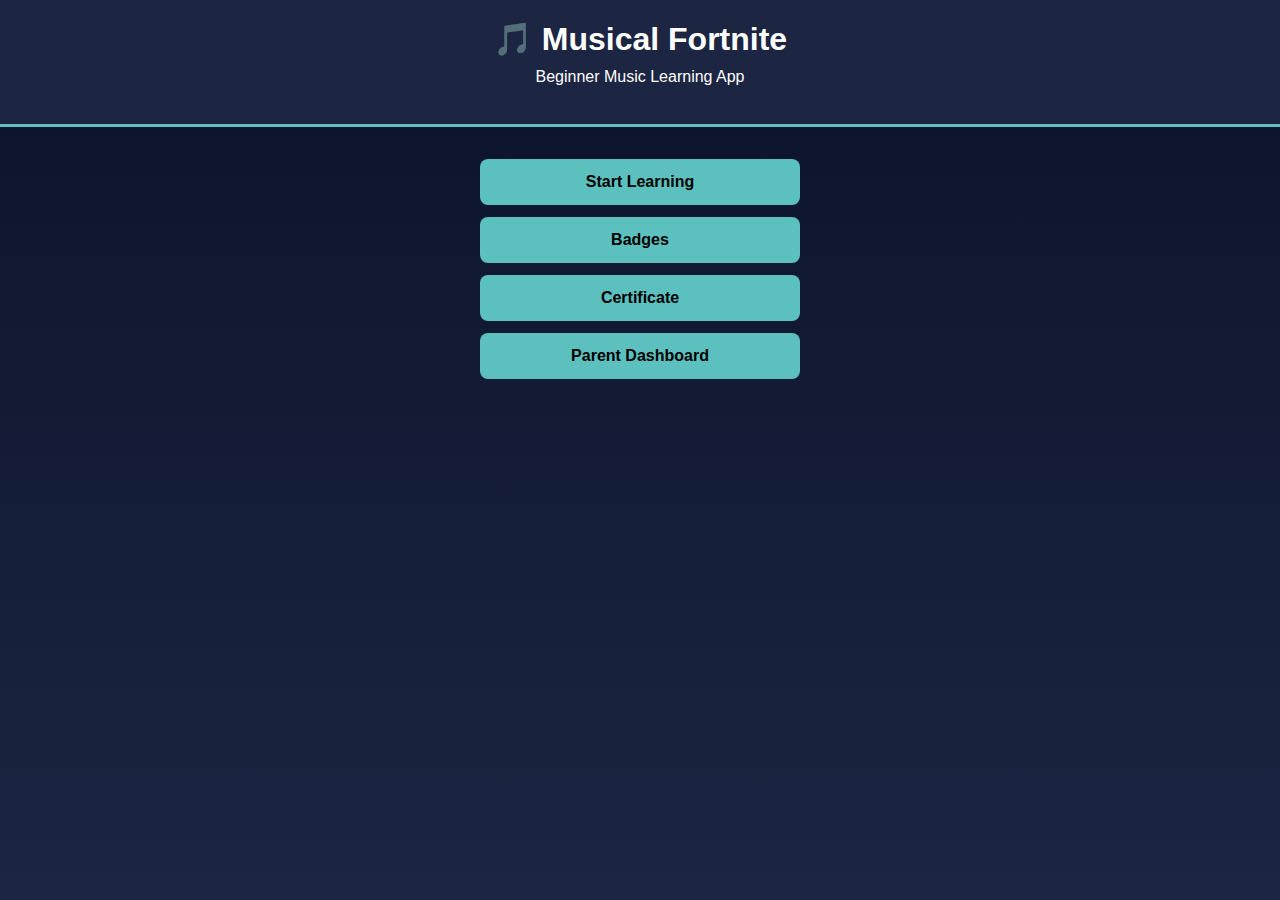
<file: index.html>
<!DOCTYPE html>
<html>
<head>
  <title>Musical Fortnite</title>
  <link rel="stylesheet" href="assets/css/style.css">
</head>
<body>

<header>
  <h1>🎵 Musical Fortnite</h1>
  <p>Beginner Music Learning App</p>
</header>

<main>
  <button onclick="go('pages/introduction_1.html')">Start Learning</button>
  <button onclick="go('badges.html')">Badges</button>
  <button onclick="go('certificate.html')">Certificate</button>
  <button onclick="go('parent_dashboard.html')">Parent Dashboard</button>
</main>

<script src="assets/js/script.js"></script>
</body>
</html>
</file>
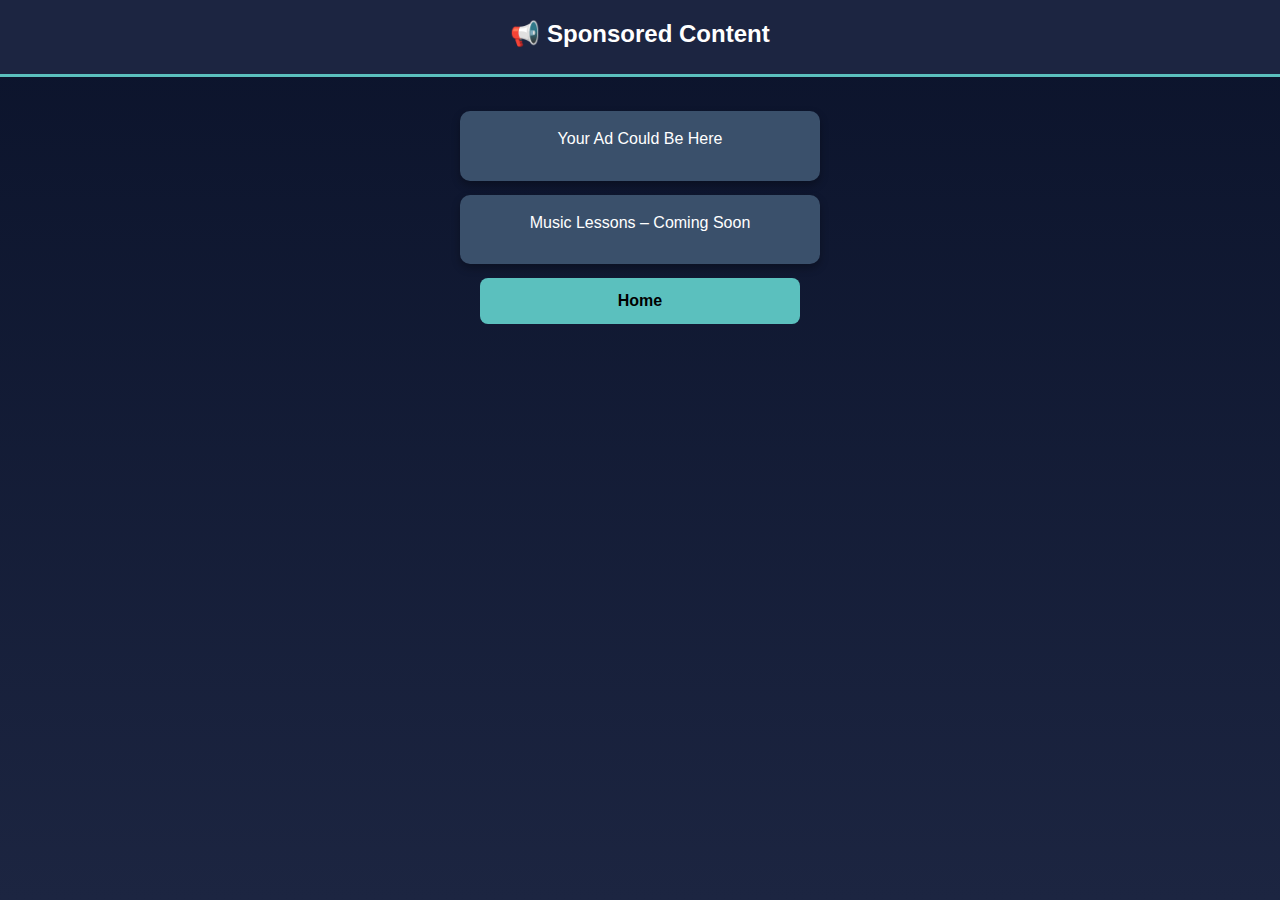
<file: ads.html>
<!DOCTYPE html>
<html>
<head>
  <title>Advertisements</title>
  <meta name="viewport" content="width=device-width, initial-scale=1.0">
  <link rel="stylesheet" href="assets/css/style.css">
</head>
<body>

<header>
  <h2>📢 Sponsored Content</h2>
</header>

<main>
  <div class="ad-box">
    <p>Your Ad Could Be Here</p>
  </div>

  <div class="ad-box">
    <p>Music Lessons – Coming Soon</p>
  </div>

  <button onclick="go('index.html')">Home</button>
</main>

<script src="assets/js/script.js"></script>
</body>
</html>
</file>
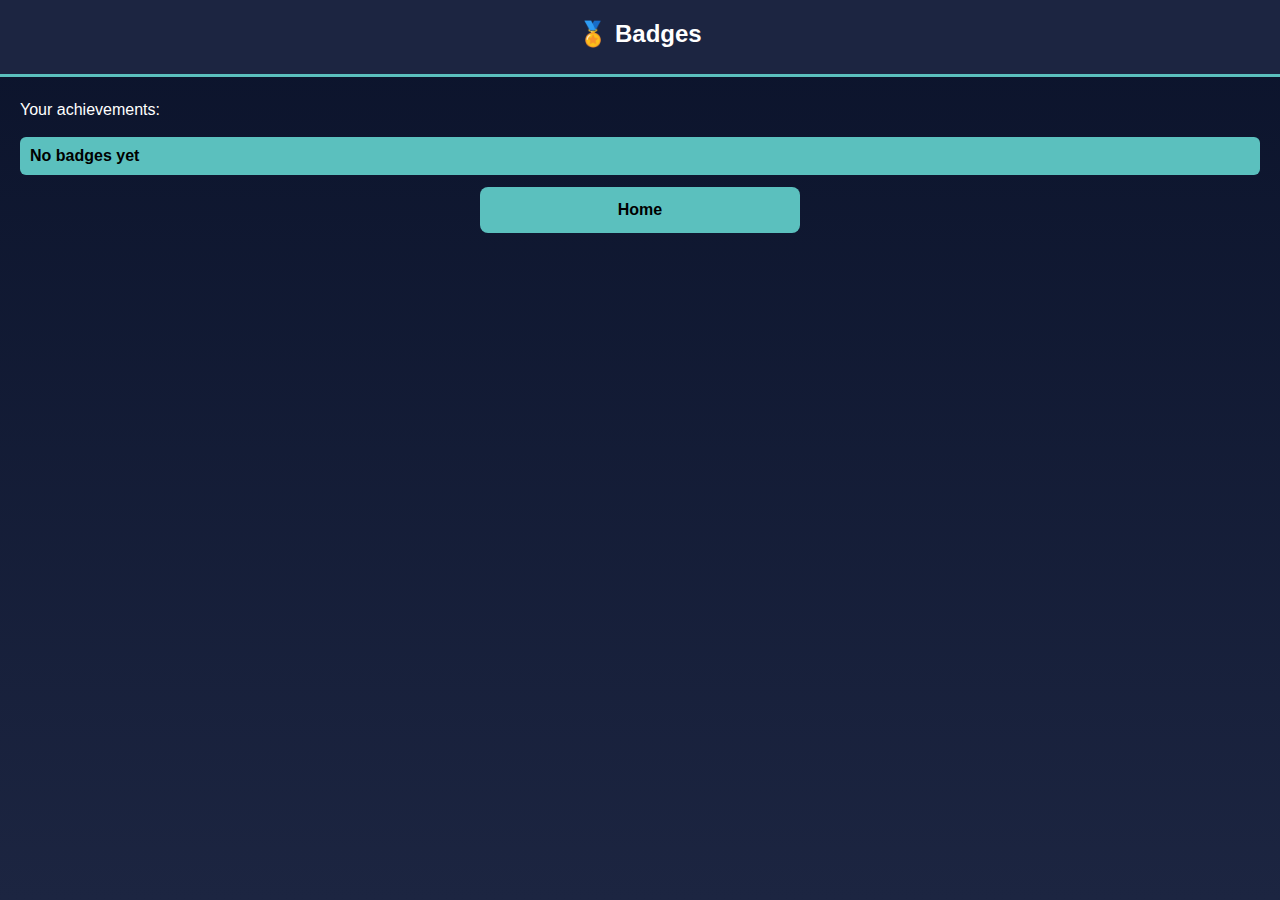
<file: badges.html>
<!DOCTYPE html>
<html>
<head>
  <title>Badges</title>
  <meta name="viewport" content="width=device-width, initial-scale=1.0">
  <link rel="stylesheet" href="assets/css/style.css">
</head>
<body>

<header>
  <h2>🏅 Badges</h2>
</header>

<main>
  <p>Your achievements:</p>

  <ul id="badgeList"></ul>

  <button onclick="go('index.html')">Home</button>
</main>

<script src="assets/js/script.js"></script>
<script>
  const data = JSON.parse(localStorage.getItem("musicApp")) || { badges: {} };
  const list = document.getElementById("badgeList");

  if (Object.keys(data.badges).length === 0) {
    list.innerHTML = "<li>No badges yet</li>";
  } else {
    for (let b in data.badges) {
      list.innerHTML += `<li>${b}</li>`;
    }
  }
</script>
</body>
</html>
</file>
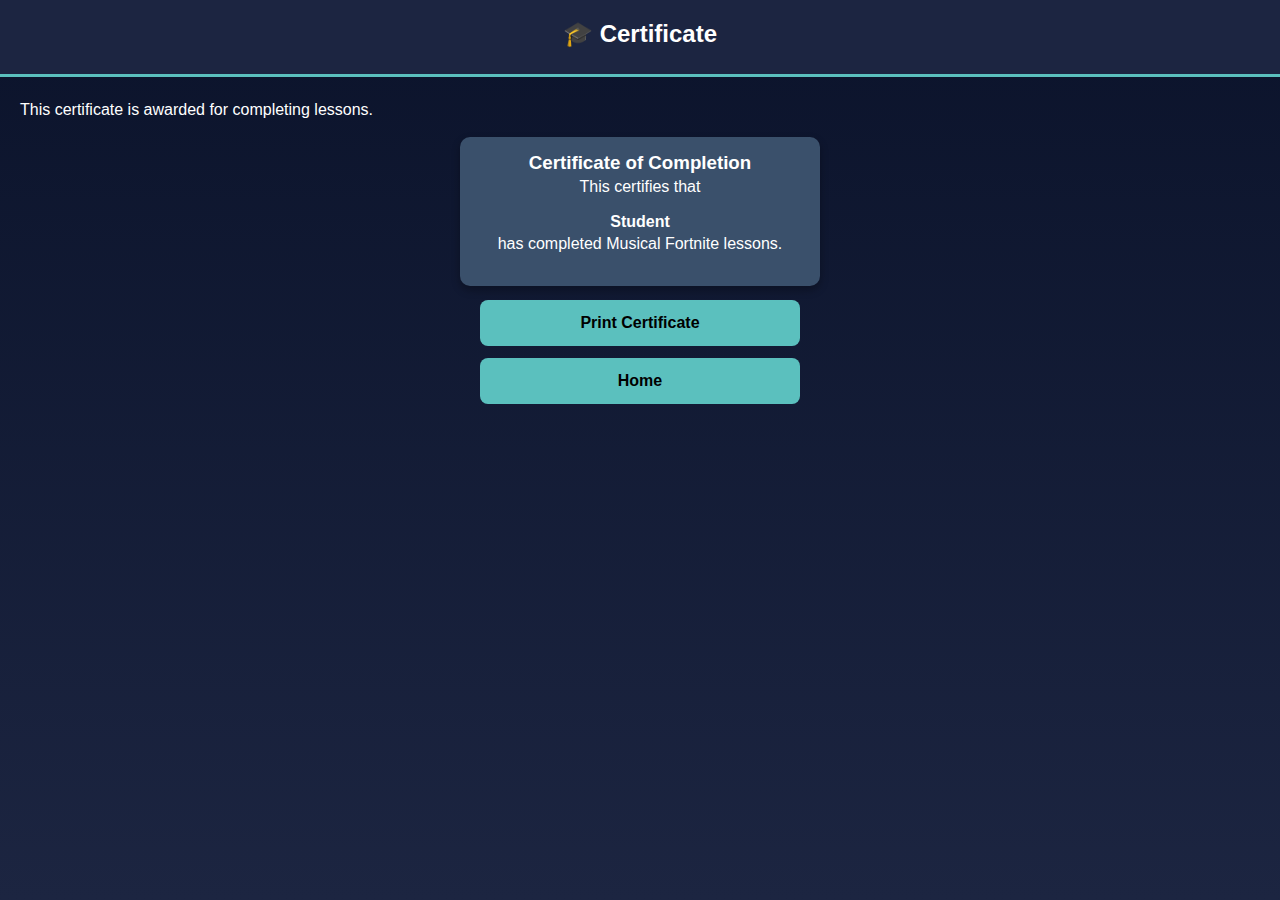
<file: certificate.html>
<!DOCTYPE html>
<html>
<head>
  <title>Certificate</title>
  <meta name="viewport" content="width=device-width, initial-scale=1.0">
  <link rel="stylesheet" href="assets/css/style.css">
</head>
<body>

<header>
  <h2>🎓 Certificate</h2>
</header>

<main>
  <p>This certificate is awarded for completing lessons.</p>

  <div class="ad-box">
    <h3>Certificate of Completion</h3>
    <p>This certifies that</p>
    <strong>Student</strong>
    <p>has completed Musical Fortnite lessons.</p>
  </div>

  <button onclick="window.print()">Print Certificate</button>
  <button onclick="go('index.html')">Home</button>
</main>

<script src="assets/js/script.js"></script>
</body>
</html>
</file>
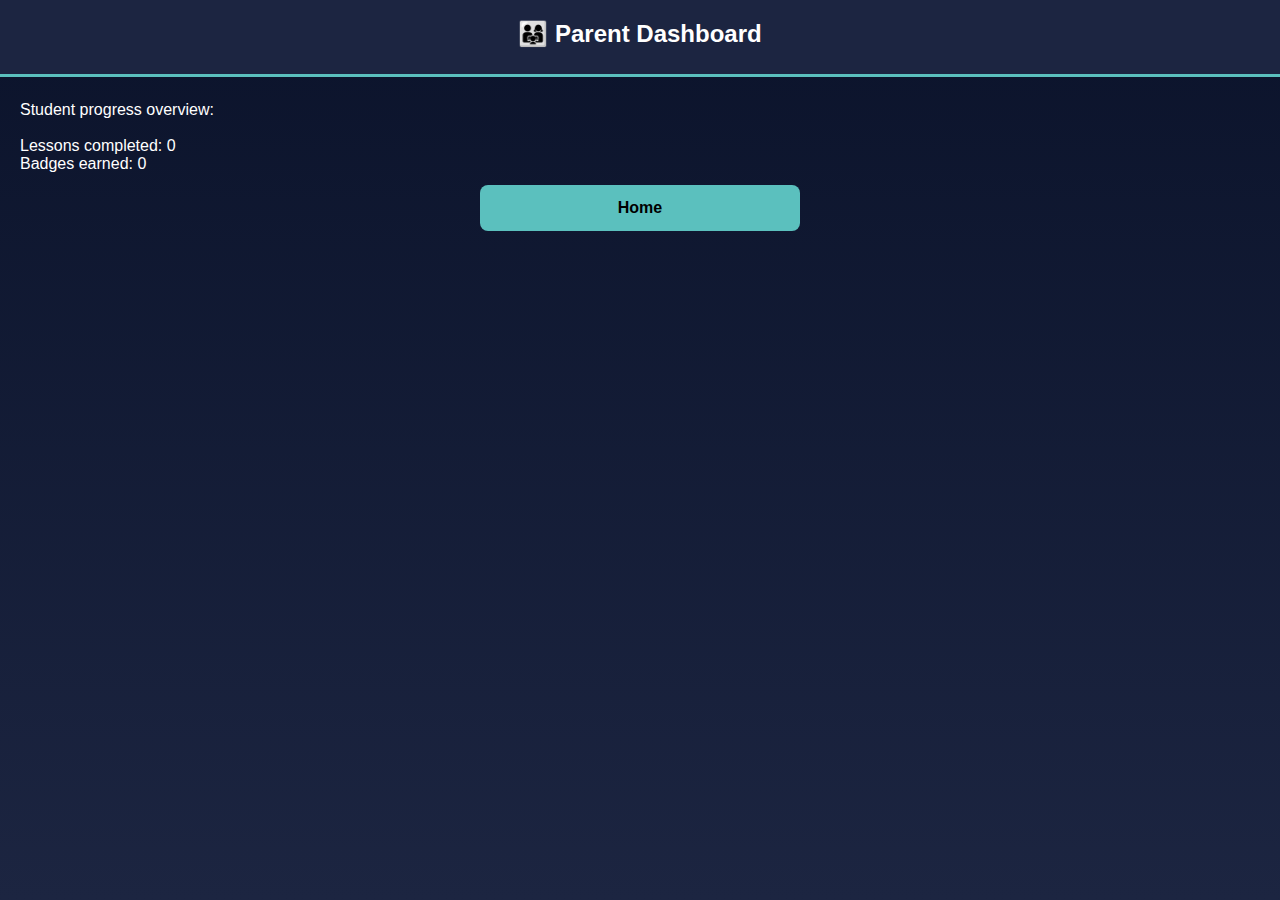
<file: parent_dashboard.html>
<!DOCTYPE html>
<html>
<head>
  <title>Parent Dashboard</title>
  <meta name="viewport" content="width=device-width, initial-scale=1.0">
  <link rel="stylesheet" href="assets/css/style.css">
</head>
<body>

<header>
  <h2>👨‍👩‍👧 Parent Dashboard</h2>
</header>

<main>
  <p>Student progress overview:</p>

  <div id="progressBox"></div>

  <button onclick="go('index.html')">Home</button>
</main>

<script src="assets/js/script.js"></script>
<script>
  const data = JSON.parse(localStorage.getItem("musicApp"));
  const box = document.getElementById("progressBox");

  if (!data) {
    box.innerHTML = "No data yet.";
  } else {
    box.innerHTML = `
      Lessons completed: ${Object.keys(data.lessons).length}<br>
      Badges earned: ${Object.keys(data.badges).length}
    `;
  }
</script>
</body>
</html>
</file>
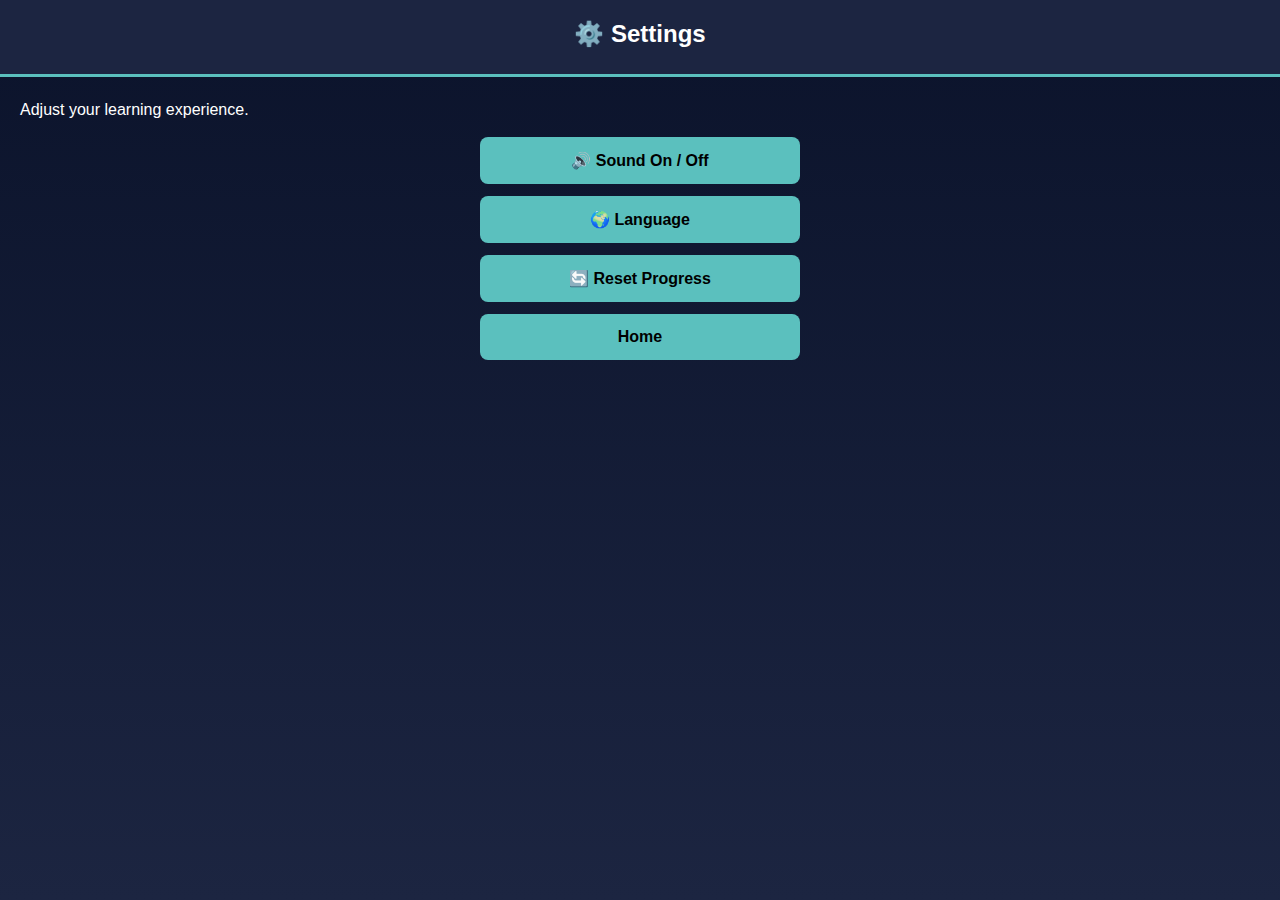
<file: settings.html>
<!DOCTYPE html>
<html>
<head>
  <title>Settings</title>
  <meta name="viewport" content="width=device-width, initial-scale=1.0">
  <link rel="stylesheet" href="assets/css/style.css">
</head>
<body>

<header>
  <h2>⚙️ Settings</h2>
</header>

<main>
  <p>Adjust your learning experience.</p>

  <button onclick="alert('Sound settings coming soon')">
    🔊 Sound On / Off
  </button>

  <button onclick="alert('Language settings coming soon')">
    🌍 Language
  </button>

  <button onclick="localStorage.clear(); alert('Progress reset')">
    🔄 Reset Progress
  </button>

  <button onclick="go('index.html')">
    Home
  </button>
</main>

<script src="assets/js/script.js"></script>
</body>
</html>
</file>
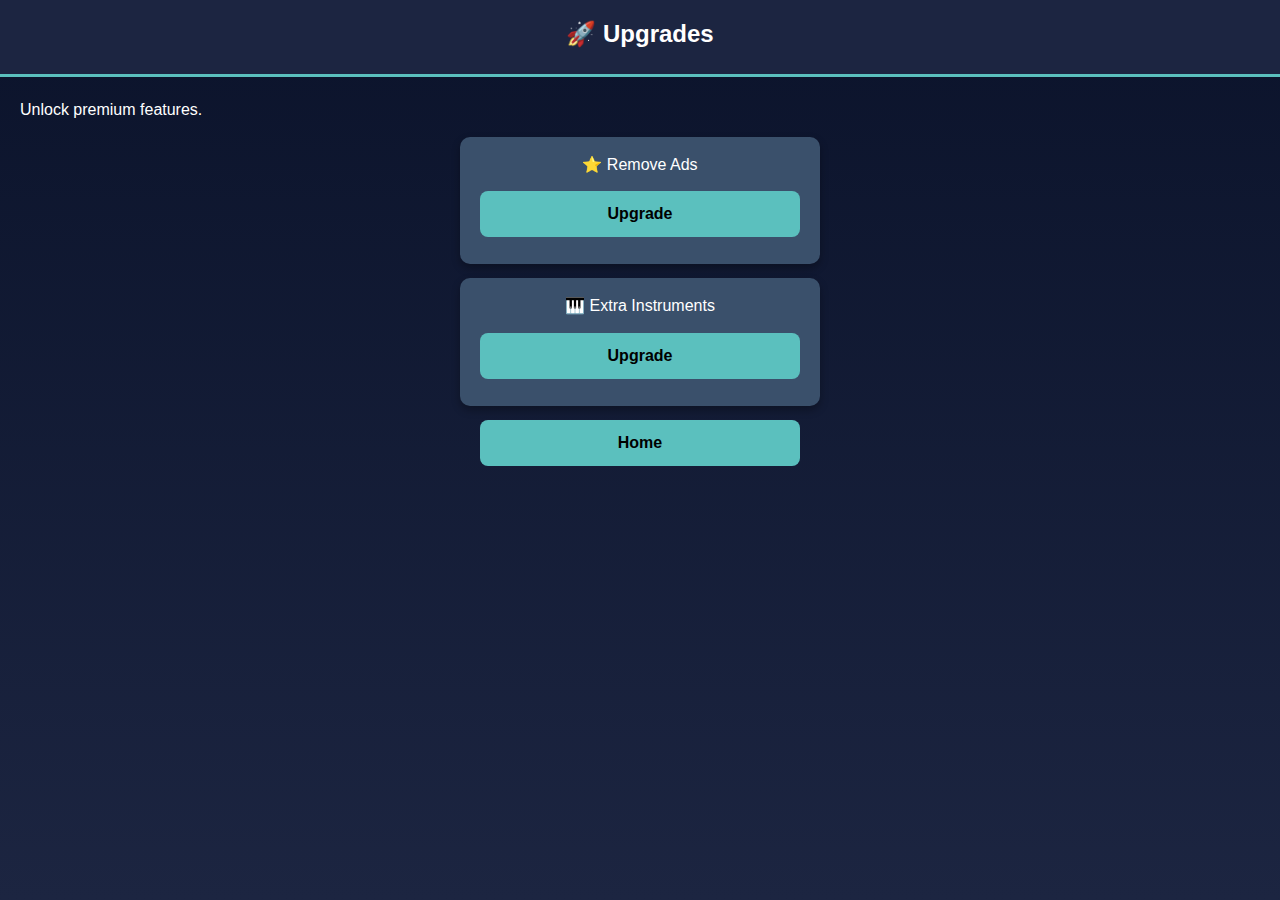
<file: upgrades.html>
<!DOCTYPE html>
<html>
<head>
  <title>Upgrades</title>
  <meta name="viewport" content="width=device-width, initial-scale=1.0">
  <link rel="stylesheet" href="assets/css/style.css">
</head>
<body>

<header>
  <h2>🚀 Upgrades</h2>
</header>

<main>
  <p>Unlock premium features.</p>

  <div class="ad-box">
    <p>⭐ Remove Ads</p>
    <button onclick="alert('Upgrade coming soon')">Upgrade</button>
  </div>

  <div class="ad-box">
    <p>🎹 Extra Instruments</p>
    <button onclick="alert('Upgrade coming soon')">Upgrade</button>
  </div>

  <button onclick="go('index.html')">Home</button>
</main>

<script src="assets/js/script.js"></script>
</body>
</html>
</file>
<file: assets/css/style.css>
/* ==============================
   GLOBAL RESET
============================== */
* {
  box-sizing: border-box;
  margin: 0;
  padding: 0;
}

/* ==============================
   BODY
============================== */
body {
  font-family: "Segoe UI", Arial, sans-serif;
  background: linear-gradient(180deg, #0b132b, #1c2541);
  color: #ffffff;
  min-height: 100vh;
  padding-bottom: 60px;
}

/* ==============================
   HEADER
============================== */
header {
  background: #1c2541;
  padding: 20px;
  text-align: center;
  border-bottom: 3px solid #5bc0be;
}

header h1,
header h2 {
  margin-bottom: 6px;
}

/* ==============================
   MAIN CONTENT
============================== */
main {
  padding: 20px;
  animation: fadeIn 0.5s ease-in;
}

/* ==============================
   TEXT
============================== */
p {
  margin-bottom: 14px;
  line-height: 1.6;
}

ul {
  margin: 12px 0;
}

li {
  margin-bottom: 8px;
}

/* ==============================
   BUTTONS
============================== */
button {
  display: block;
  width: 100%;
  max-width: 320px;
  margin: 12px auto;
  padding: 14px;
  font-size: 16px;
  font-weight: bold;
  background: #5bc0be;
  color: #000;
  border: none;
  border-radius: 8px;
  cursor: pointer;
  transition: transform 0.1s ease, background 0.2s ease;
}

button:hover {
  background: #6fffe9;
}

button:active {
  transform: scale(0.96);
}

/* ==============================
   FOOTER
============================== */
footer {
  position: fixed;
  bottom: 0;
  width: 100%;
  background: #1c2541;
  text-align: center;
  padding: 10px;
  font-size: 14px;
}

/* ==============================
   CARD / BOX (Badges, Ads, Certificate)
============================== */
.ad-box,
.card {
  background: #3a506b;
  padding: 15px;
  margin: 14px auto;
  max-width: 360px;
  border-radius: 10px;
  text-align: center;
  box-shadow: 0 4px 8px rgba(0,0,0,0.3);
}

/* ==============================
   BADGES
============================== */
#badgeList {
  list-style: none;
  padding: 0;
}

#badgeList li {
  background: #5bc0be;
  color: #000;
  padding: 10px;
  border-radius: 6px;
  margin-bottom: 8px;
  font-weight: bold;
}

/* ==============================
   IMAGES (LESSONS)
============================== */
.lesson-image {
  display: block;
  width: 100%;
  max-width: 300px;
  margin: 14px auto;
  border-radius: 8px;
  border: 2px solid #5bc0be;
}

/* ==============================
   PIANO KEYS (FUTURE USE)
============================== */
.piano {
  display: flex;
  justify-content: center;
  margin-top: 20px;
}

.key {
  width: 40px;
  height: 160px;
  border: 1px solid #000;
  background: white;
  margin: 1px;
  cursor: pointer;
}

.key.black {
  background: black;
  width: 30px;
  height: 100px;
  margin-left: -15px;
  margin-right: -15px;
  z-index: 2;
}

/* ==============================
   ANIMATIONS
============================== */
@keyframes fadeIn {
  from {
    opacity: 0;
    transform: translateY(15px);
  }
  to {
    opacity: 1;
    transform: translateY(0);
  }
}

/* ==============================
   RESPONSIVE
============================== */
@media (max-width: 480px) {
  header h1 {
    font-size: 22px;
  }

  button {
    font-size: 15px;
  }
}
</file>
